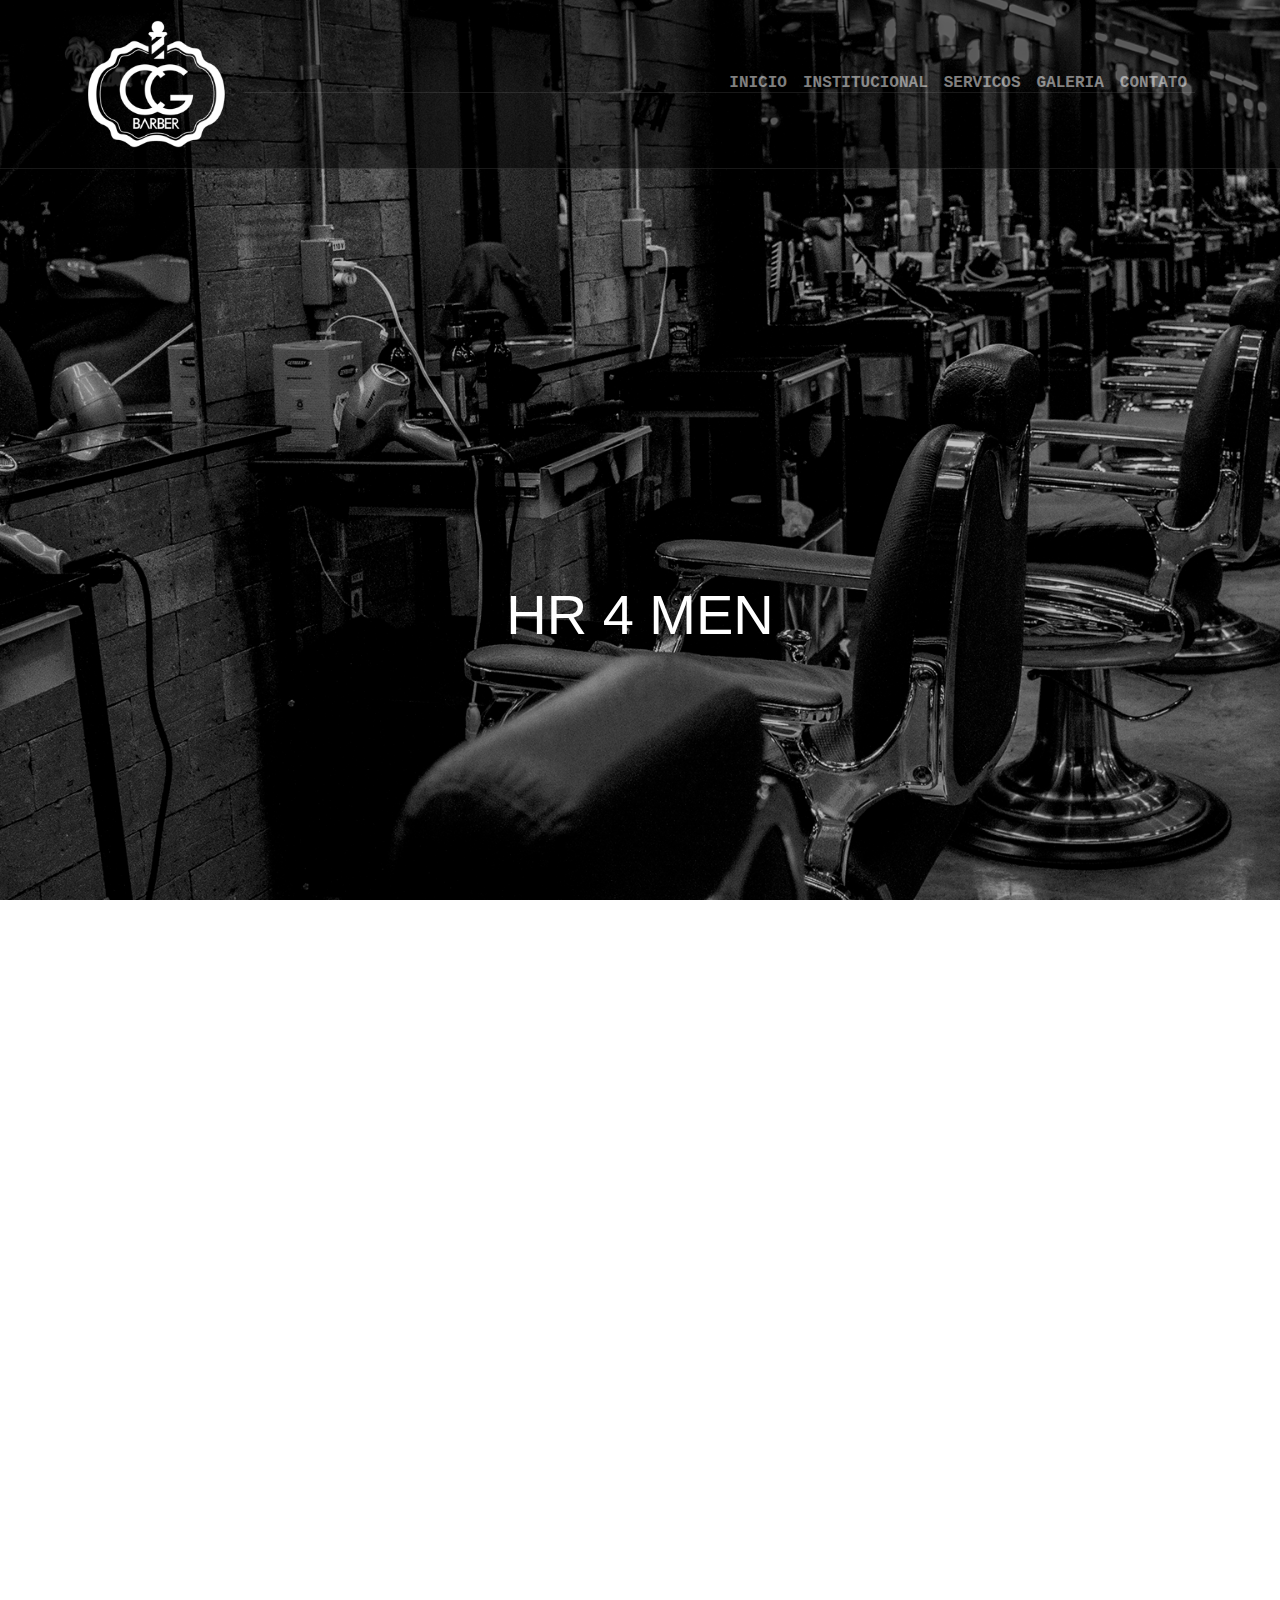
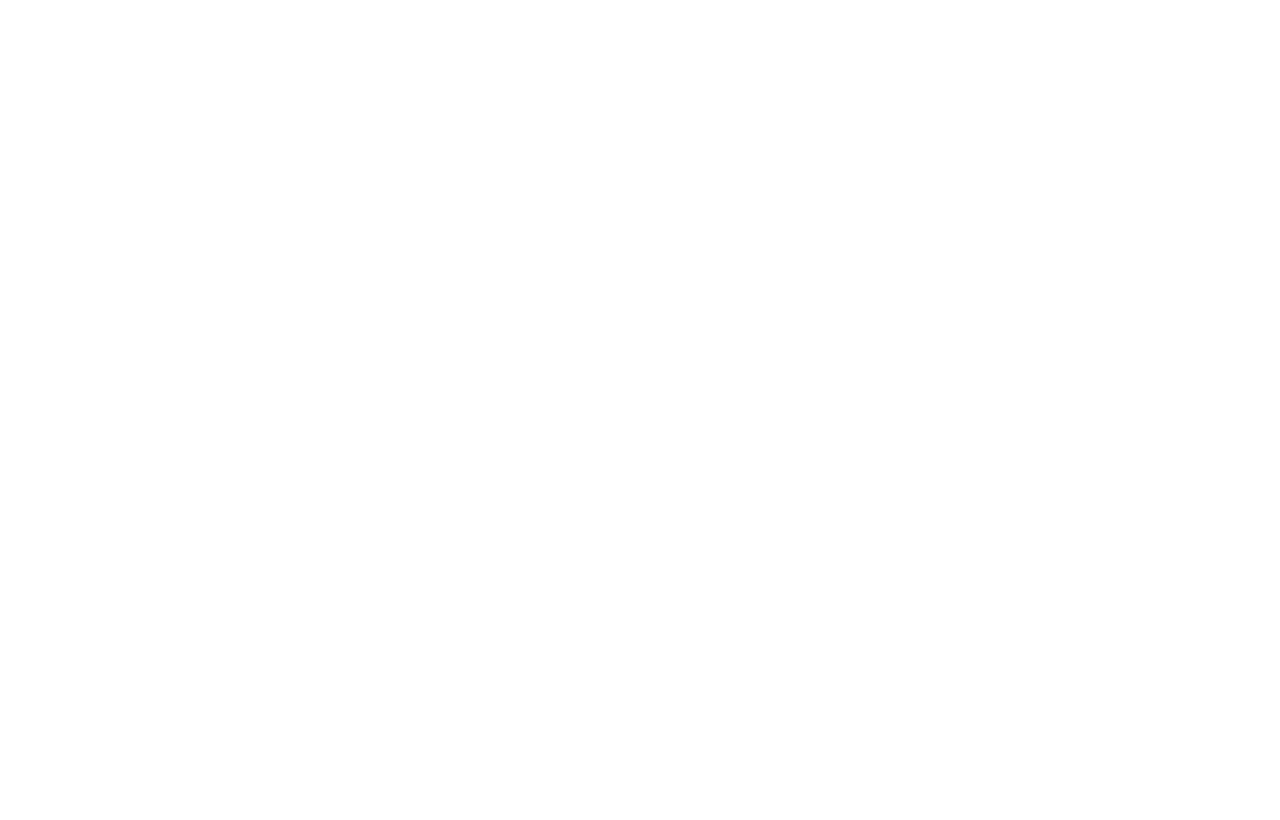
<file: index.html>
<!DOCTYPE html>
<html lang="en">
    <head>
        <meta charset="UTF-8">
        <meta name="viewport" content="width=device-width, initial-scale=1.0">
        <title>HRFORMEN - Cuide do seu estilo</title>

        <!-- CSS -->
        <link rel="stylesheet" href="css/estilo.css">

        <!-- Bootstrap -->
        <link rel="stylesheet" href="css/bootstrap.min.css">

        <!-- Font Awesome -->
        <link rel="stylesheet" href="https://use.fontawesome.com/releases/v5.3.1/css/all.css" integrity="sha384-mzrmE5qonljUremFsqc01SB46JvROS7bZs3IO2EmfFsd15uHvIt+Y8vEf7N7fWAU" crossorigin="anonymous">

        <!-- HTML5Shiv -->
        <!--[if lt IE 9]>
        <script src="https://oss.maxcdn.com/html5shiv/3.7.2/html5shiv.min.js"></script>
        <![endif]-->

    </head>

    <body>
        <header> <!--Inicio Cabecalho-->
            <nav class="navbar navbar-expand-lg navbar-dark navbar-transparente ">
               <div class="container"> <!--Inicio container header-->
                    <!-- LOGO -->

                    <a href="#" class="navbar-brand">
                        <img src="img/logo.png" width="142">
                    </a>

                    <!-- Botao Responsivo -->
                    <button class="navbar-toggler" data-toggle="collapse" data-target="#navbar-principal">
                        <span class="navbar-toggler-icon"></span>
                    </button>

                    <!-- Navegacao -->
                    <div id="navbar-principal" class="collapse navbar-collapse">
                        <ul class="navbar-nav ml-auto">
                            <li class="nav-item">
                                <a href="index.html" class="nav-link">Inicio</a>
                            </li>

                            <li class="nav-item">
                                <a href="institucional.html" class="nav-link">Institucional</a>
                            </li>

                            <li class="nav-item">
                                <a href="servicos.html" class="nav-link">Servicos</a>
                            </li>

                            <li class="nav-item">
                                <a href="#" class="nav-link">Galeria</a>
                            </li>

                            <li class="nav-item">
                                <a href="#" class="nav-link">Contato</a>
                            </li>
                        </ul>
                    </div>
               </div> <!--Fim container header-->
            </nav>
        </header><!--Fim Cabecalho-->

        <section id="home" class="d-flex">
            <div class="container align-self-center">
                <div class="row">
                    <div class="col-md-12 centralizar">
                        <h4 class="display-4">HR 4 MEN</h4>
                    </div>
                </div>
            </div>
        </section>

        <section id="bemvindos" class="caixa"> <!--Inicio Sessao boas vindas-->
            <div class="container borda-divisor">
                <div class="row">
                    <div class="col-md-6">
                        <img src="img/barbershop-img.png" class="img-fluid" >
                    </div>

                    <div class="col-md-6 centralizar align-self-center">
                        <h4>Somos a HR4MEN Barbearia</h4>
                        <p class="lead">
                            Nosso objetivo é manter nossos clientes sempre próximos a moda com todo cuidado e tratamento especial.
                            <br>
                            Com nossos barbeiros, estaremos a sua espera para oferecer-lhe o melhor serviço já visto na ilha e 
                            também sempre os mantendo atualizados nas tendências masculinas.
                        </p>
                    </div>
                </div>
            </div>
        </section> <!--Fim Sessao boas vindas-->

        <section id="produtos" class="d-flex caixa"> <!--Inicio sessao produtos-->
            <div class="container borda-divisor">
                <div class="row">
                    <div class="col-md-12">
                        <h4 class="centralizar">Confira nossos produtos</h4>
                    </div>
                </div>

                <div class="row borda-divisor">
                    <div class="col-md-6 align-self-center centralizar">
                        <h1 class="display-4">ADQUIRA JA</h1>
                        <a href="#" class="btn btn-custom">Clique aqui</a>
                    </div>

                    <div class="col-md-6">
                        <div class="row">

                            <div class="col-6">
                                <img src="img/produto1.jpg" alt="" class="img-fluid">
                            </div>

                            <div class="col-6">
                                <img src="img/produto2.jpg" alt="" class="img-fluid">
                            </div>

                        </div>

                        <div class="row">

                            <div class="col-6">
                                <img src="img/produto3.png" alt="" class="img-fluid">
                            </div>

                            <div class="col-6">
                                <img src="img/produto4.png" alt="" class="img-fluid">
                            </div>

                        </div>
                    </div>
                </div>
            </div>
        </section> <!--Fim sessao produtos-->

        <footer id="rodape"> <!--Inicio rodape-->
            <div class="container">
                <div class="row">

                    <div class="col-md-2">
                        <img src="img/logo.png" width="142" class="img-fluid">
                    </div>

                    <div class="col-md-2">
                        <h4>Agende seu corte</h4>
                        <ul class="navbar-nav">
                            <li><a href="#">Agendar</a></li>
                            <li><a href="#">Remarcar</a></li>
                            <li><a href="#">Marcar visita</a></li>
                        </ul>
                    </div>

                    <div class="col-md-2">
                        <h4>Produtos</h4>
                        <ul class="navbar-nav">
                            <li><a href="#">Massa modeladora</a></li>
                            <li><a href="#">Shampoo</a></li>
                            <li><a href="#">Perfumes</a></li>
                        </ul>
                    </div>

                    <div class="col-md-2">
                        <h4>Links Uteis</h4>
                        <ul class="navbar-nav">
                            <li><a href="#">Contato</a></li>
                            <li><a href="#">Localizacao</a></li>
                            <li><a href="#">Parcerias</a></li>
                        </ul>
                    </div>

                    <div class="col-md-4">
                        <ul>
                            <li>
                                <a href="#">
                                    <i class="fab fa-facebook fa-3x"></i>
                                </a>
                            </li>

                            <li>
                                <a href="#">
                                    <i class="fab fa-instagram fa-3x"></i>
                                </a>
                            </li>

                            <li>
                                <a href="#">
                                    <i class="fab fa-whatsapp fa-3x"></i>
                                </a>
                            </li>
                        </ul>
                    </div>
                </div>

                <div class="row">
                    <div class="col-md-12 centralizar">
                        <p>&copy;Todos os direitos reservados</p>
                    </div>
                </div>
            </div>
        </footer> <!--Fim rodape-->
        

        


        <!-- JavaScript (Opcional) -->
        <!-- jQuery primeiro, depois Popper.js, depois Bootstrap JS -->
        <script src="https://code.jquery.com/jquery-3.3.1.slim.min.js" integrity="sha384-q8i/X+965DzO0rT7abK41JStQIAqVgRVzpbzo5smXKp4YfRvH+8abtTE1Pi6jizo" crossorigin="anonymous"></script>
        <script src="https://cdnjs.cloudflare.com/ajax/libs/popper.js/1.14.3/umd/popper.min.js" integrity="sha384-ZMP7rVo3mIykV+2+9J3UJ46jBk0WLaUAdn689aCwoqbBJiSnjAK/l8WvCWPIPm49" crossorigin="anonymous"></script>
        <script src="https://stackpath.bootstrapcdn.com/bootstrap/4.1.3/js/bootstrap.min.js" integrity="sha384-ChfqqxuZUCnJSK3+MXmPNIyE6ZbWh2IMqE241rYiqJxyMiZ6OW/JmZQ5stwEULTy" crossorigin="anonymous"></script>    
    </body>
</html>
</file>
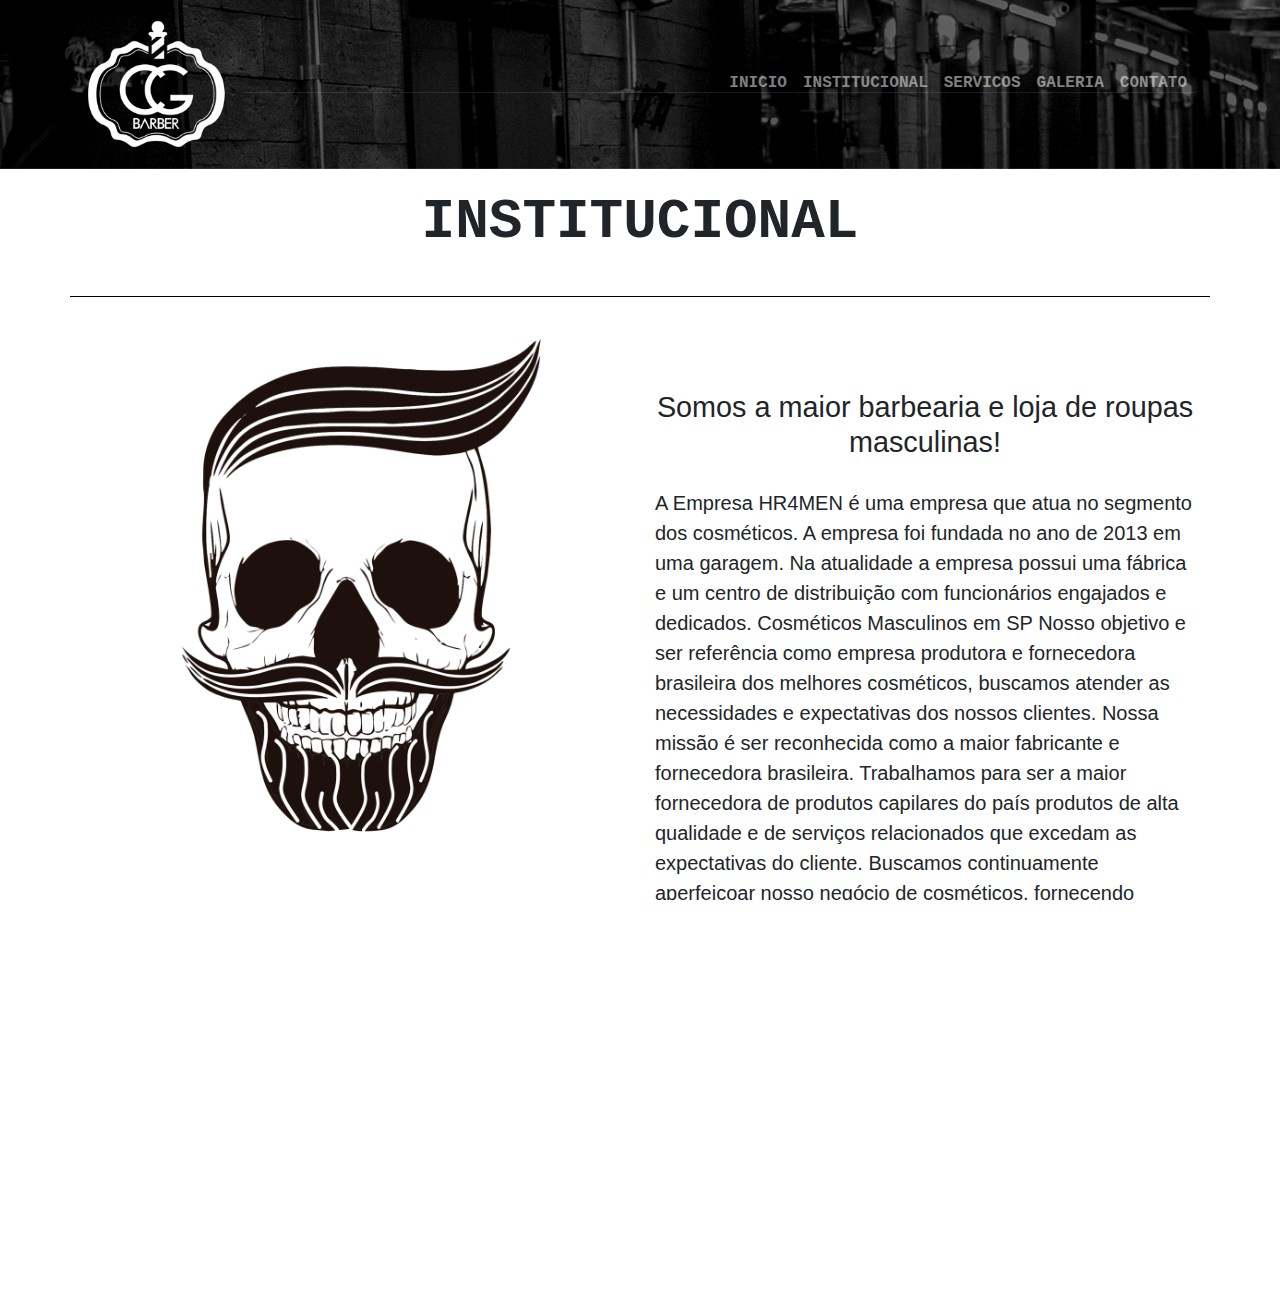
<file: institucional.html>
<!DOCTYPE html>
<html lang="en">
    <head>
        <meta charset="UTF-8">
        <meta name="viewport" content="width=device-width, initial-scale=1.0">
        <title>HRFORMEN - Institucional</title>

        <!-- CSS -->
        <link rel="stylesheet" href="css/estilo.css">

        <!-- Bootstrap -->
        <link rel="stylesheet" href="css/bootstrap.min.css">

        <!-- Font Awesome -->
        <link rel="stylesheet" href="https://use.fontawesome.com/releases/v5.3.1/css/all.css" integrity="sha384-mzrmE5qonljUremFsqc01SB46JvROS7bZs3IO2EmfFsd15uHvIt+Y8vEf7N7fWAU" crossorigin="anonymous">

        <!-- HTML5Shiv -->
        <!--[if lt IE 9]>
        <script src="https://oss.maxcdn.com/html5shiv/3.7.2/html5shiv.min.js"></script>
        <![endif]-->

    </head>

    <body>
        <header> <!--Inicio Cabecalho-->
            <nav class="navbar navbar-expand-lg navbar-dark navbar-transparente ">
               <div class="container"> <!--Inicio container header-->
                    <!-- LOGO -->

                    <a href="#" class="navbar-brand">
                        <img src="img/logo.png" width="142">
                    </a>

                    <!-- Botao Responsivo -->
                    <button class="navbar-toggler" data-toggle="collapse" data-target="#navbar-principal">
                        <span class="navbar-toggler-icon"></span>
                    </button>

                    <!-- Navegacao -->
                    <div id="navbar-principal" class="collapse navbar-collapse">
                        <ul class="navbar-nav ml-auto">
                            <li class="nav-item">
                                <a href="index.html" class="nav-link">Inicio</a>
                            </li>

                            <li class="nav-item">
                                <a href="institucional.html" class="nav-link">Institucional</a>
                            </li>

                            <li class="nav-item">
                                <a href="servicos.html" class="nav-link">Servicos</a>
                            </li>

                            <li class="nav-item">
                                <a href="#" class="nav-link">Galeria</a>
                            </li>

                            <li class="nav-item">
                                <a href="#" class="nav-link">Contato</a>
                            </li>
                        </ul>
                    </div>
               </div> <!--Fim container header-->
            </nav>
        </header><!--Fim Cabecalho-->

        <section id="quemsomos" class="d-flex caixa">
            <div class="container">
                <div class="row">

                    <div class="col-md-12 centralizar">
                        <h1 class="title">Institucional</h1>
                    </div>

                </div>

                <div class="row borda-divisor">

                    <div class="col-md-6">
                        <img src="img/caveirabarber.png" class="img-fluid d-none d-lg-block" alt="">
                    </div>

                    <div class="col-md-6 align-self-center">
                        <h4>Somos a maior barbearia e loja de roupas masculinas!</h4>
                        <p class="lead">
                            A Empresa HR4MEN é uma empresa que atua no segmento dos cosméticos. A empresa foi fundada no ano de 2013 em uma garagem. Na atualidade a empresa possui uma fábrica e um centro de distribuição com funcionários engajados e dedicados.
                            Cosméticos Masculinos em SP
                            Nosso objetivo e ser referência como empresa produtora e fornecedora brasileira dos melhores cosméticos, buscamos atender as necessidades e expectativas dos nossos clientes.
                            Nossa missão é ser reconhecida como a maior fabricante e fornecedora brasileira. Trabalhamos para ser a maior fornecedora de produtos capilares do país  produtos de alta qualidade e de serviços relacionados que excedam as expectativas do cliente. Buscamos continuamente aperfeiçoar nosso negócio de cosméticos, fornecendo produtos de alta qualidade e confiabilidade.
                        </p>
                    </div>
                </div>
            </div>
        </section>



        

        <footer id="rodape"> <!--Inicio rodape-->
            <div class="container">
                <div class="row">

                    <div class="col-md-2">
                        <img src="img/logo.png" width="142" class="img-fluid">
                    </div>

                    <div class="col-md-2">
                        <h4>Agende seu corte</h4>
                        <ul class="navbar-nav">
                            <li><a href="#">Agendar</a></li>
                            <li><a href="#">Remarcar</a></li>
                            <li><a href="#">Marcar visita</a></li>
                        </ul>
                    </div>

                    <div class="col-md-2">
                        <h4>Produtos</h4>
                        <ul class="navbar-nav">
                            <li><a href="#">Massa modeladora</a></li>
                            <li><a href="#">Shampoo</a></li>
                            <li><a href="#">Perfumes</a></li>
                        </ul>
                    </div>

                    <div class="col-md-2">
                        <h4>Links Uteis</h4>
                        <ul class="navbar-nav">
                            <li><a href="#">Contato</a></li>
                            <li><a href="#">Localizacao</a></li>
                            <li><a href="#">Parcerias</a></li>
                        </ul>
                    </div>

                    <div class="col-md-4">
                        <ul>
                            <li>
                                <a href="#">
                                    <i class="fab fa-facebook fa-3x"></i>
                                </a>
                            </li>

                            <li>
                                <a href="#">
                                    <i class="fab fa-instagram fa-3x"></i>
                                </a>
                            </li>

                            <li>
                                <a href="#">
                                    <i class="fab fa-whatsapp fa-3x"></i>
                                </a>
                            </li>
                        </ul>
                    </div>
                </div>

                <div class="row">
                    <div class="col-md-12 centralizar">
                        <p>&copy;Todos os direitos reservados</p>
                    </div>
                </div>
            </div>
        </footer> <!--Fim rodape-->
        

        


        <!-- JavaScript (Opcional) -->
        <!-- jQuery primeiro, depois Popper.js, depois Bootstrap JS -->
        <script src="https://code.jquery.com/jquery-3.3.1.slim.min.js" integrity="sha384-q8i/X+965DzO0rT7abK41JStQIAqVgRVzpbzo5smXKp4YfRvH+8abtTE1Pi6jizo" crossorigin="anonymous"></script>
        <script src="https://cdnjs.cloudflare.com/ajax/libs/popper.js/1.14.3/umd/popper.min.js" integrity="sha384-ZMP7rVo3mIykV+2+9J3UJ46jBk0WLaUAdn689aCwoqbBJiSnjAK/l8WvCWPIPm49" crossorigin="anonymous"></script>
        <script src="https://stackpath.bootstrapcdn.com/bootstrap/4.1.3/js/bootstrap.min.js" integrity="sha384-ChfqqxuZUCnJSK3+MXmPNIyE6ZbWh2IMqE241rYiqJxyMiZ6OW/JmZQ5stwEULTy" crossorigin="anonymous"></script>    
    </body>
</html>
</file>
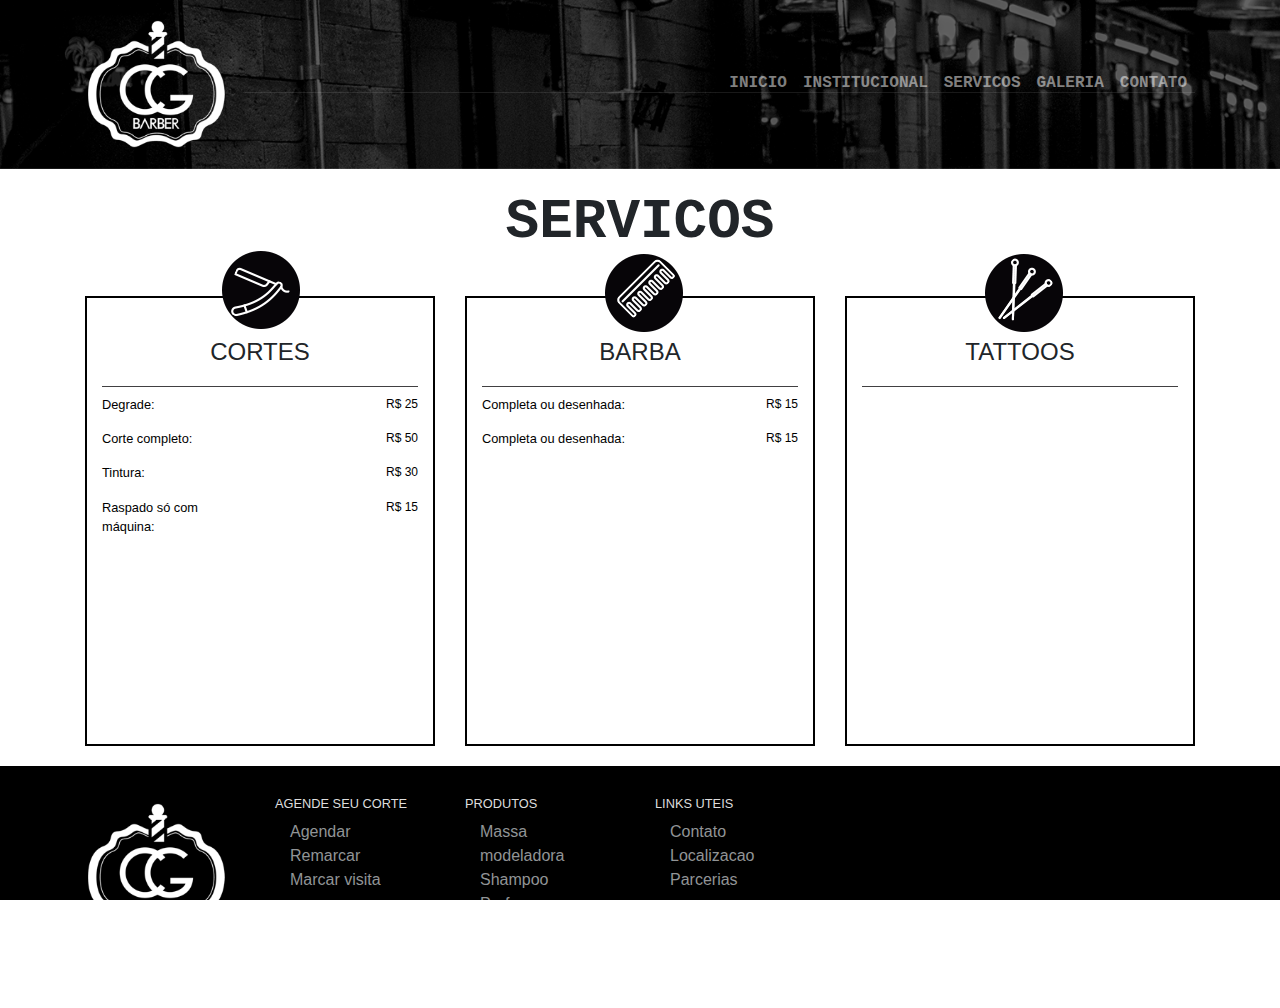
<file: servicos.html>
<!DOCTYPE html>
<html lang="en">
    <head>
        <meta charset="UTF-8">
        <meta name="viewport" content="width=device-width, initial-scale=1.0">
        <title>HRFORMEN - Servicos</title>

        <!-- CSS -->
        <link rel="stylesheet" href="css/estilo.css">

        <!-- Bootstrap -->
        <link rel="stylesheet" href="css/bootstrap.min.css">

        <!-- Font Awesome -->
        <link rel="stylesheet" href="https://use.fontawesome.com/releases/v5.3.1/css/all.css" integrity="sha384-mzrmE5qonljUremFsqc01SB46JvROS7bZs3IO2EmfFsd15uHvIt+Y8vEf7N7fWAU" crossorigin="anonymous">

        <!-- HTML5Shiv -->
        <!--[if lt IE 9]>
        <script src="https://oss.maxcdn.com/html5shiv/3.7.2/html5shiv.min.js"></script>
        <![endif]-->

    </head>

    <body>
        <header> <!--Inicio Cabecalho-->
            <nav class="navbar navbar-expand-lg navbar-dark navbar-transparente ">
               <div class="container"> <!--Inicio container header-->
                    <!-- LOGO -->

                    <a href="#" class="navbar-brand">
                        <img src="img/logo.png" width="142">
                    </a>

                    <!-- Botao Responsivo -->
                    <button class="navbar-toggler" data-toggle="collapse" data-target="#navbar-principal">
                        <span class="navbar-toggler-icon"></span>
                    </button>

                    <!-- Navegacao -->
                    <div id="navbar-principal" class="collapse navbar-collapse">
                        <ul class="navbar-nav ml-auto">
                            <li class="nav-item">
                                <a href="index.html" class="nav-link">Inicio</a>
                            </li>

                            <li class="nav-item">
                                <a href="institucional.html" class="nav-link">Institucional</a>
                            </li>

                            <li class="nav-item">
                                <a href="servicos.html" class="nav-link">Servicos</a>
                            </li>

                            <li class="nav-item">
                                <a href="#" class="nav-link">Galeria</a>
                            </li>

                            <li class="nav-item">
                                <a href="#" class="nav-link">Contato</a>
                            </li>
                        </ul>
                    </div>
               </div> <!--Fim container header-->
            </nav>
        </header><!--Fim Cabecalho-->

        <section id="servicos" class="caixa">
            <div class="container">
                <div class="row">
                    <div class="col-md-12">   
                        <h2 class="title centralizar"> servicos </h2>
                    </div>
                </div>

                <div class="row">
                    <div class="col-md-4">

                        <div>
                            <img src="img/img-item1.png"  class="img-fluid img-servicos">
                        </div>

                        <div class="servicos-area">
                            <h3 class="servicos-title">Cortes</h3>

                            <div class="row">
                                <div class="col-md-6 servicos-item">Degrade:</div>
                                <div class="col-md-6 servicos-valor">R$ 25</div>
                            </div>

                            <div class="row">
                                <div class="col-md-6 servicos-item">Corte completo:</div>
                                <div class="col-md-6 servicos-valor">R$ 50</div>
                            </div>

                            <div class="row">
                                <div class="col-md-6 servicos-item">Tintura:</div>
                                <div class="col-md-6 servicos-valor">R$ 30</div>
                            </div>

                            <div class="row">
                                <div class="col-md-6 servicos-item">Raspado só com máquina:</div>
                                <div class="col-md-6 servicos-valor">R$ 15</div>
                            </div>
                        </div>
                    </div>

                    <div class="col-md-4">
                        <div class="servicos-area">

                            <div>
                                <img src="img/img-item2.png" class="img-fluid img-servicos">
                            </div>

                            <h3 class="servicos-title">Barba</h3>

                            <div class="row">
                                <div class="col-md-6 servicos-item">Completa ou desenhada:</div>
                                <div class="col-md-6 servicos-valor">R$ 15</div>
                                
                            </div>

                            <div class="row">
                                <div class="col-md-6 servicos-item">Completa ou desenhada:</div>
                                <div class="col-md-6 servicos-valor">R$ 15</div>
                            </div>

                        </div>
                    </div>

                    <div class="col-md-4">
                        <div class="servicos-area">

                            <div>
                                <img src="img/img-item3.png" class="img-fluid img-servicos">
                            </div>

                            <h3 class="servicos-title">Tattoos</h3>

                        </div>
                    </div>
                </div>

            </div>
        </section>



        

        <footer id="rodape"> <!--Inicio rodape-->
            <div class="container">
                <div class="row">

                    <div class="col-md-2">
                        <img src="img/logo.png" width="142" class="img-fluid">
                    </div>

                    <div class="col-md-2">
                        <h4>Agende seu corte</h4>
                        <ul class="navbar-nav">
                            <li><a href="#">Agendar</a></li>
                            <li><a href="#">Remarcar</a></li>
                            <li><a href="#">Marcar visita</a></li>
                        </ul>
                    </div>

                    <div class="col-md-2">
                        <h4>Produtos</h4>
                        <ul class="navbar-nav">
                            <li><a href="#">Massa modeladora</a></li>
                            <li><a href="#">Shampoo</a></li>
                            <li><a href="#">Perfumes</a></li>
                        </ul>
                    </div>

                    <div class="col-md-2">
                        <h4>Links Uteis</h4>
                        <ul class="navbar-nav">
                            <li><a href="#">Contato</a></li>
                            <li><a href="#">Localizacao</a></li>
                            <li><a href="#">Parcerias</a></li>
                        </ul>
                    </div>

                    <div class="col-md-4">
                        <ul>
                            <li>
                                <a href="#">
                                    <i class="fab fa-facebook fa-3x"></i>
                                </a>
                            </li>

                            <li>
                                <a href="#">
                                    <i class="fab fa-instagram fa-3x"></i>
                                </a>
                            </li>

                            <li>
                                <a href="#">
                                    <i class="fab fa-whatsapp fa-3x"></i>
                                </a>
                            </li>
                        </ul>
                    </div>
                </div>

                <div class="row">
                    <div class="col-md-12 centralizar">
                        <p>&copy;Todos os direitos reservados</p>
                    </div>
                </div>
            </div>
        </footer> <!--Fim rodape-->
        

        


        <!-- JavaScript (Opcional) -->
        <!-- jQuery primeiro, depois Popper.js, depois Bootstrap JS -->
        <script src="https://code.jquery.com/jquery-3.3.1.slim.min.js" integrity="sha384-q8i/X+965DzO0rT7abK41JStQIAqVgRVzpbzo5smXKp4YfRvH+8abtTE1Pi6jizo" crossorigin="anonymous"></script>
        <script src="https://cdnjs.cloudflare.com/ajax/libs/popper.js/1.14.3/umd/popper.min.js" integrity="sha384-ZMP7rVo3mIykV+2+9J3UJ46jBk0WLaUAdn689aCwoqbBJiSnjAK/l8WvCWPIPm49" crossorigin="anonymous"></script>
        <script src="https://stackpath.bootstrapcdn.com/bootstrap/4.1.3/js/bootstrap.min.js" integrity="sha384-ChfqqxuZUCnJSK3+MXmPNIyE6ZbWh2IMqE241rYiqJxyMiZ6OW/JmZQ5stwEULTy" crossorigin="anonymous"></script>    
    </body>
</html>
</file>
<file: css/estilo.css>
* {
    margin: 0;
    padding: 0;
}

body{
    background: url(../img/BARBEARIA-ARACAJU-BARBEIRO-MESTRE.png);
    background-size: cover;
    background-repeat: no-repeat;
    /* comando para fixar background, ira ficar fixo mesmo se o scroll do mouse mexer */
    /* background-attachment: fixed; */
}

/* Layout */
html,body, #home {
    height: 100%;
    /* Esconder a barra horizontal */
    overflow-x: hidden;
}

.caixa {
    padding-top: 20px;
    padding-bottom: 20px;
}

.borda-divisor {
    border-top: 1px solid black;
}

.btn-custom {
    background: #000;
    color: #f2f2f2;
    border-radius: 300px;
    text-transform: uppercase;
    padding: 10px 20px;
}

.btn-custom:hover {
    border: 1px solid #000;
    background: #f2f2f2;
    color: #000;
}

/* Inicio */

/* Cabecalho */
html, body, #home {
    height: 100%;
}

header {
    font-family: 'Courier New', Courier, monospace;
    font-weight: 700;
    font-size: 1em;
    text-transform: uppercase;
}

nav {
    border-bottom: 1px solid rgba(242, 242, 242, 0.1);
}

#navbar-principal {
    line-height: 1px;
    border-bottom: 1px solid rgba(242, 242, 242, 0.1);
}

#navbar-principal .navbar-nav .nav-link:hover {
    color: #f2f2f2;
    border-bottom: 1px solid #f2f2f2;

}

nav.navbar-transparente {
    background: rgba(0, 0, 0, 0.5);
}

/* capa */

.centralizar{
    text-align: center;
}

#home h4 {
    color: white;
    font-weight: 400;
}

/* Conteudo 1 - Bem Vindos */
#bemvindos {
    background: white;
}

#bemvindos p {
    font-weight: 250;
}


/* Conteudo 2 - Produtos */
#produtos {
    background: white;
}

/* Rodape */
#rodape {
    background: black;
    padding: 30px 0px;
}

#rodape h4 {
    font-size: 0.8em;
    color: #ddd;
    text-transform: uppercase;
}

#rodape .navbar-nav a {
    color: #919496;;
}

#rodape ul {
    list-style: none;
}

#rodape ul li {
    float: right;
    margin: 0px 15px;
}

#rodape ul li i {
    color: #919496;;
    ;
}

/* Institucional */

#quemsomos {
    background: white;
}

.title {
    font-size: 3.5em;
    font-family: 'Courier New', Courier, monospace;
    font-weight: 700;
    text-transform: uppercase;
    margin-bottom: 40px;
}

#quemsomos h4 {
    font-size: 1.8em;
    text-align: center;
    padding-bottom: 20px;
}

/* Servicos */

#servicos {
    background: white;
}

.servicos-area{
    /* background-color: violet; */
    padding: 30px 15px 0px 15px ;
    border: 2px solid black;
    min-height: 450px;
    position: relative;

}

.img-servicos {
    position: absolute;
    top: -10%;
    left: 40%;
    z-index: 2;
}

.servicos-title {
    /* background: blue; */
    text-transform: uppercase;
    text-align: center;
    font-size: 1.5em;
    padding-top: 10px;
    padding-bottom: 19px;
    border-bottom: 1px solid #414042;
}

.servicos-item {
    font-family: 'Comic Sans MS',sans-serif;
    color: black;
    font-size: 0.8em;
    padding-bottom: 15px;
}

.servicos-valor {
    font-family: 'Comic Sans MS',sans-serif;
    text-align: end;
    color: black;
    font-size: 12px;
    padding-bottom: 15px;
}
</file>
